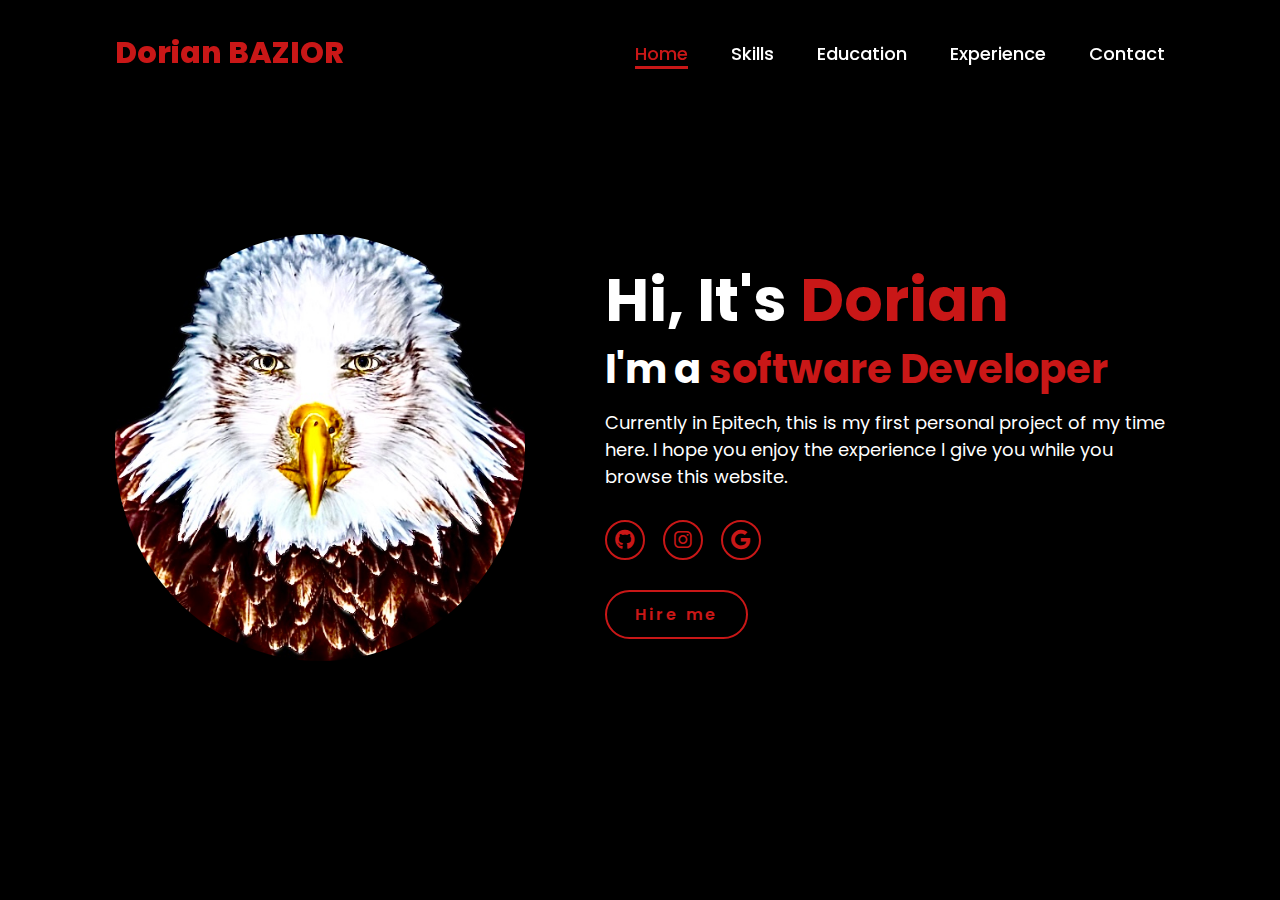
<file: index.html>
<!DOCTYPE html>
<html lang="en">
    
<head>
    <meta charset="UTF-8">
    <meta name="viewport" content="width=device-width, initial-scale=1.0">
    <link rel="stylesheet" href="https://cdnjs.cloudflare.com/ajax/libs/font-awesome/6.5.2/css/all.min.css">
    <link rel="stylesheet" href="style.css">
    <title>Digital Resume Portfolio</title>
</head>
<body>
    <header>
        <a href="index.html" class="logo">Dorian BAZIOR</a>
        <nav>
            <a href="index.html" class="active"> Home</a>
            <a href="skills.html" >Skills</a>
            <a href="education.html" >Education</a>
            <a href="experience.html" >Experience</a>
            <a href="contact.html" >Contact</a>
        </nav>
    </header>
    <section class="home">
        <div class="home-img">
            <img src="profil.jpg" alt="">
        </div>
        <div class="home-content">
            <h1>Hi, It's <span>Dorian</span></h1>
            <h3 class="typing-text">I'm a <span></span></h3>
            <p>Currently in Epitech, this is my first personal project of my time here. I hope you enjoy the experience I give you while you browse this website.</p>
            <div class="social-icons">
                <a href="https://github.com/DorianBazior"><i class="fa-brands fa-github"></i></a>
                <a href="https://www.instagram.com/eagleman_dev/"><i class="fa-brands fa-instagram"></i></a>
                <a href="https://www.google.com/search?q=eagle&oq=&gs_lcrp=EgZjaHJvbWUqCQgCECMYJxjqAjIJCAAQIxgnGOoCMgkIARAjGCcY6gIyCQgCECMYJxjqAjIJCAMQIxgnGOoCMgkIBBAjGCcY6gIyCQgFECMYJxjqAjIJCAYQIxgnGOoCMgkIBxAjGCcY6gLSAQkyNjc0N2oxajeoAgiwAgHxBZibBjn40THM&sourceid=chrome&ie=UTF-8"><i class="fa-brands fa-google"></i></a>
            </div>
            <a href="contact.html" class="btn">Hire me</a>
        </div>
    </section>
</body>
</html>
</file>
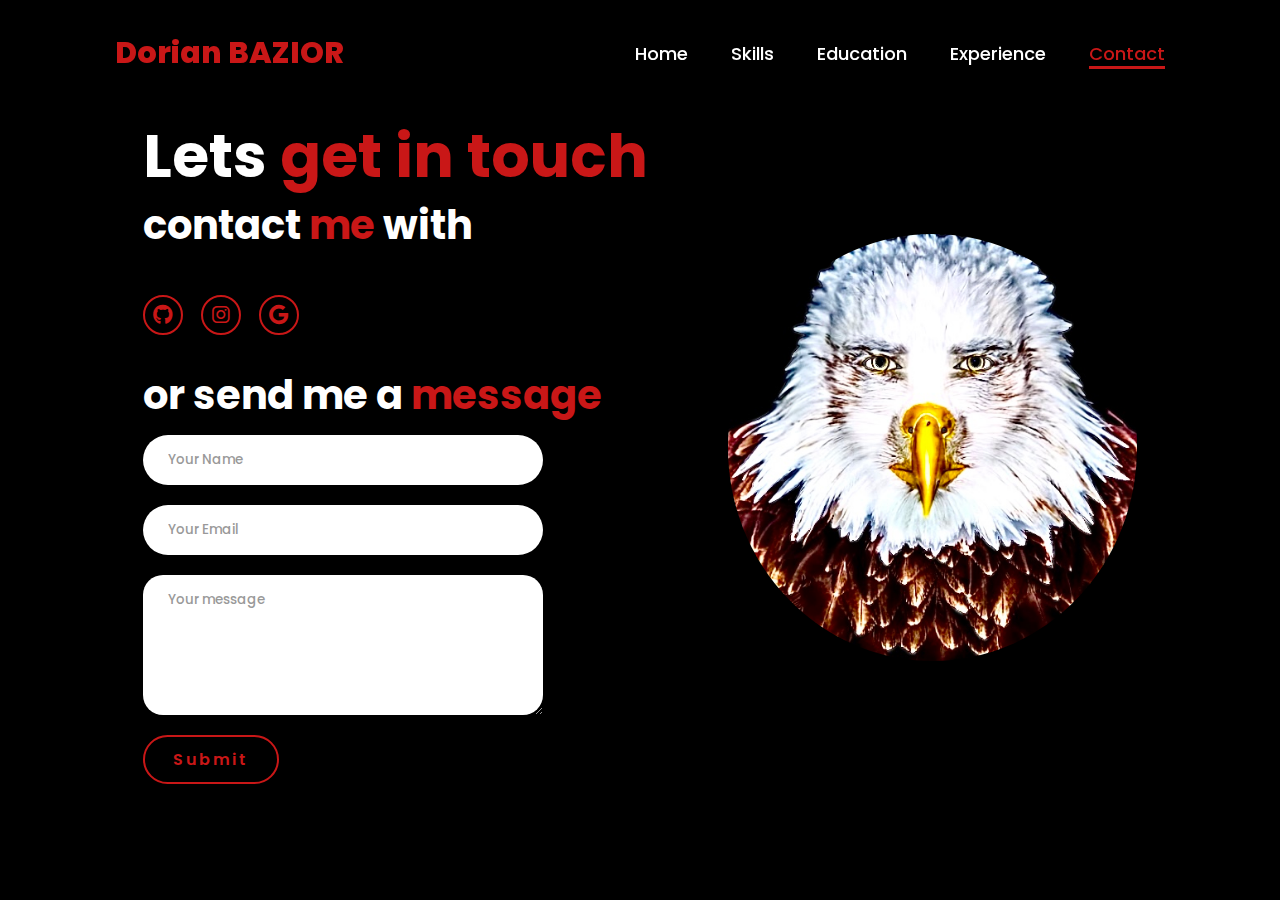
<file: contact.html>
<!DOCTYPE html>
<html lang="en">
    
<head>
    <meta charset="UTF-8">
    <meta name="viewport" content="width=device-width, initial-scale=1.0">
    <link rel="stylesheet" href="https://cdnjs.cloudflare.com/ajax/libs/font-awesome/6.5.2/css/all.min.css">
    <link rel="stylesheet" href="style.css">
    <title>Digital Resume Portfolio</title>
</head>
<body>
    <header>
        <a href="home.html" class="logo">Dorian BAZIOR</a>
        <nav>
            <a href="home.html" > Home</a>
            <a href="skills.html" >Skills</a>
            <a href="education.html" >Education</a>
            <a href="experience.html" >Experience</a>
            <a href="contact.html" class="active">Contact</a>
        </nav>
    </header>
    <section class="home">
        <div class="home-content">
            <h1>Lets <span>get in touch</span></h1>
            <h3>contact <span>me</span> with</h3>
            <div class="social-icons">
                <a href="https://github.com/DorianBazior"><i class="fa-brands fa-github"></i></a>
                <a href="https://www.instagram.com/eagleman_dev/"><i class="fa-brands fa-instagram"></i></a>
                <a href="https://www.google.com/search?q=eagle&oq=&gs_lcrp=EgZjaHJvbWUqCQgCECMYJxjqAjIJCAAQIxgnGOoCMgkIARAjGCcY6gIyCQgCECMYJxjqAjIJCAMQIxgnGOoCMgkIBBAjGCcY6gIyCQgFECMYJxjqAjIJCAYQIxgnGOoCMgkIBxAjGCcY6gLSAQkyNjc0N2oxajeoAgiwAgHxBZibBjn40THM&sourceid=chrome&ie=UTF-8"><i class="fa-brands fa-google"></i></a>
            </div>
            <h3>or send me a <span>message</span></h3>
            <form action="https://api.web3forms.com/submit" method="POST" class="contact-left">
                <input type="hidden" name="access_key" value="ede76a2a-1df0-46cd-8d35-f99ede9945dd">
                <input type="text" name="name" placeholder="Your Name" class="contact-inputs" required>
                <input type="email" name="email" placeholder="Your Email" class="contact-inputs" required>
                <textarea name="message" placeholder="Your message" class="contact-inputs" required></textarea>
                <button type="submit" class="btn">Submit</button>
            </form>
        </div>
        <div class="home-img">
            <img src="profil.jpg" alt="">
        </div>
    </section>
</body>
</html>
</file>
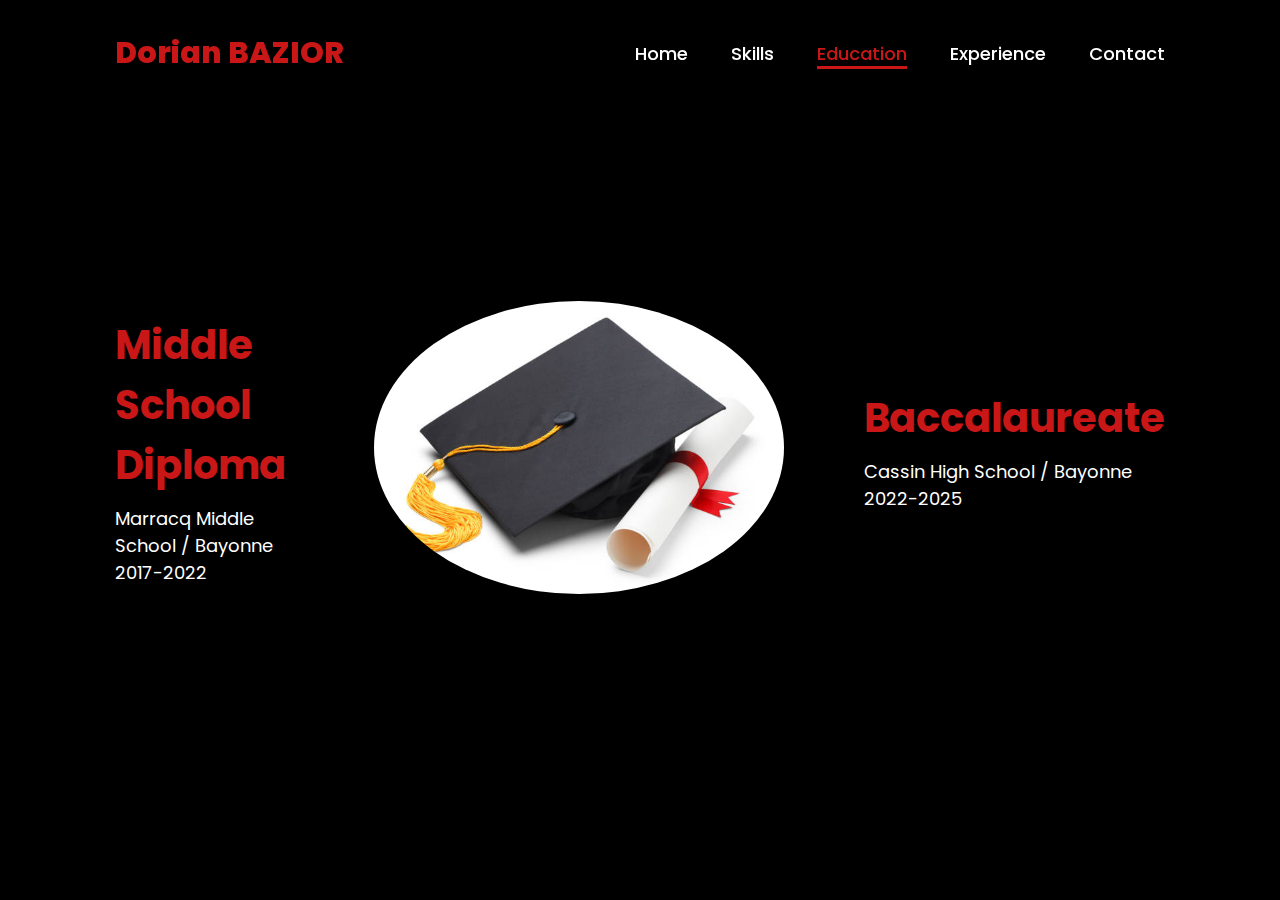
<file: education.html>
<!DOCTYPE html>
<html lang="en">
    
<head>
    <meta charset="UTF-8">
    <meta name="viewport" content="width=device-width, initial-scale=1.0">
    <link rel="stylesheet" href="https://cdnjs.cloudflare.com/ajax/libs/font-awesome/6.5.2/css/all.min.css">
    <link rel="stylesheet" href="style.css">
    <title>Digital Resume Portfolio</title>
</head>
<body>
    <header>
        <a href="home.html" class="logo">Dorian BAZIOR</a>
        <nav>
            <a href="home.html" > Home</a>
            <a href="skills.html" >Skills</a>
            <a href="education.html" class="active">Education</a>
            <a href="experience.html" >Experience</a>
            <a href="contact.html" >Contact</a>
        </nav>
    </header>
    <section class="home">
        <div class="home-content">
            <h3><span>Middle School Diploma</span></h3>
            <p>Marracq Middle School / Bayonne 2017-2022</p>
        </div>
        <div class="home-img">
            <img src="diploma.jpg" alt="">
        </div>
        <div class="home-content">
            <h3><span>Baccalaureate</span></h3>
            <p>Cassin High School / Bayonne 2022-2025</p>
        </div>
    </section>
</body>
</html>
</file>
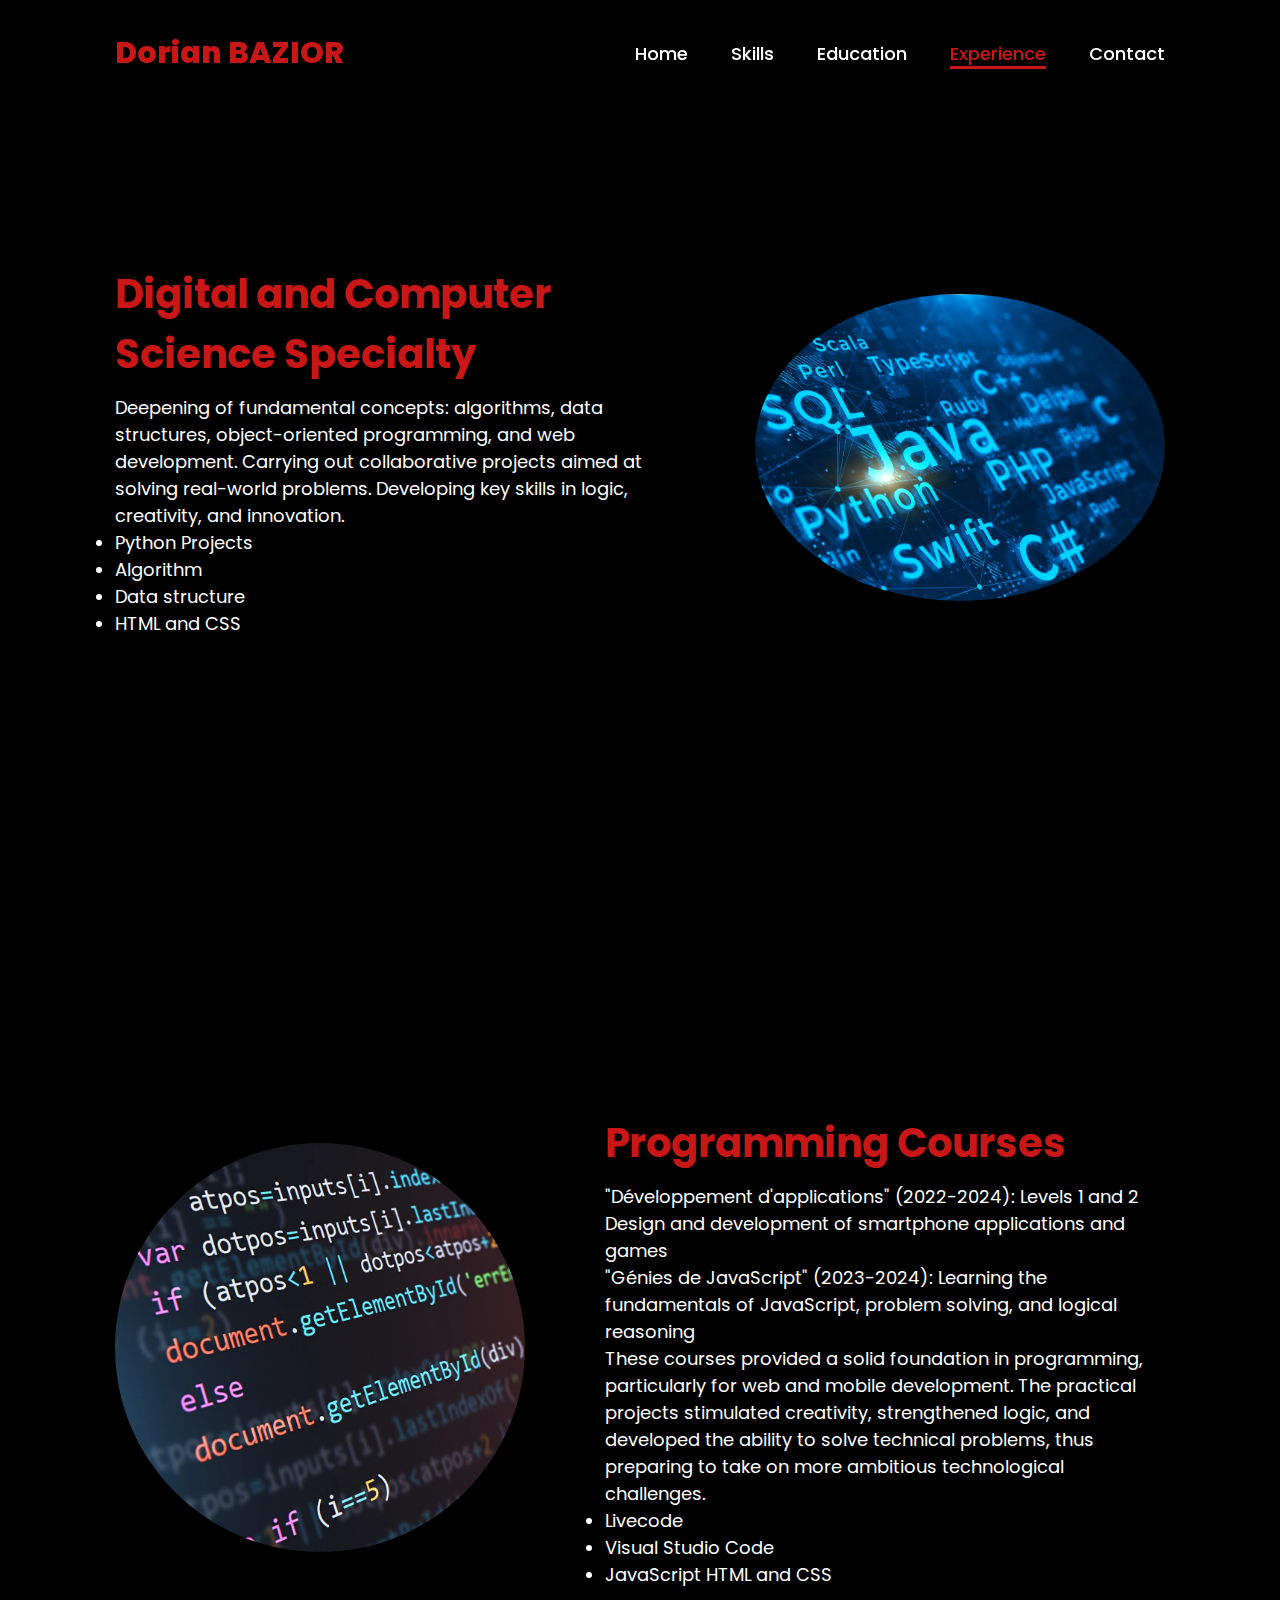
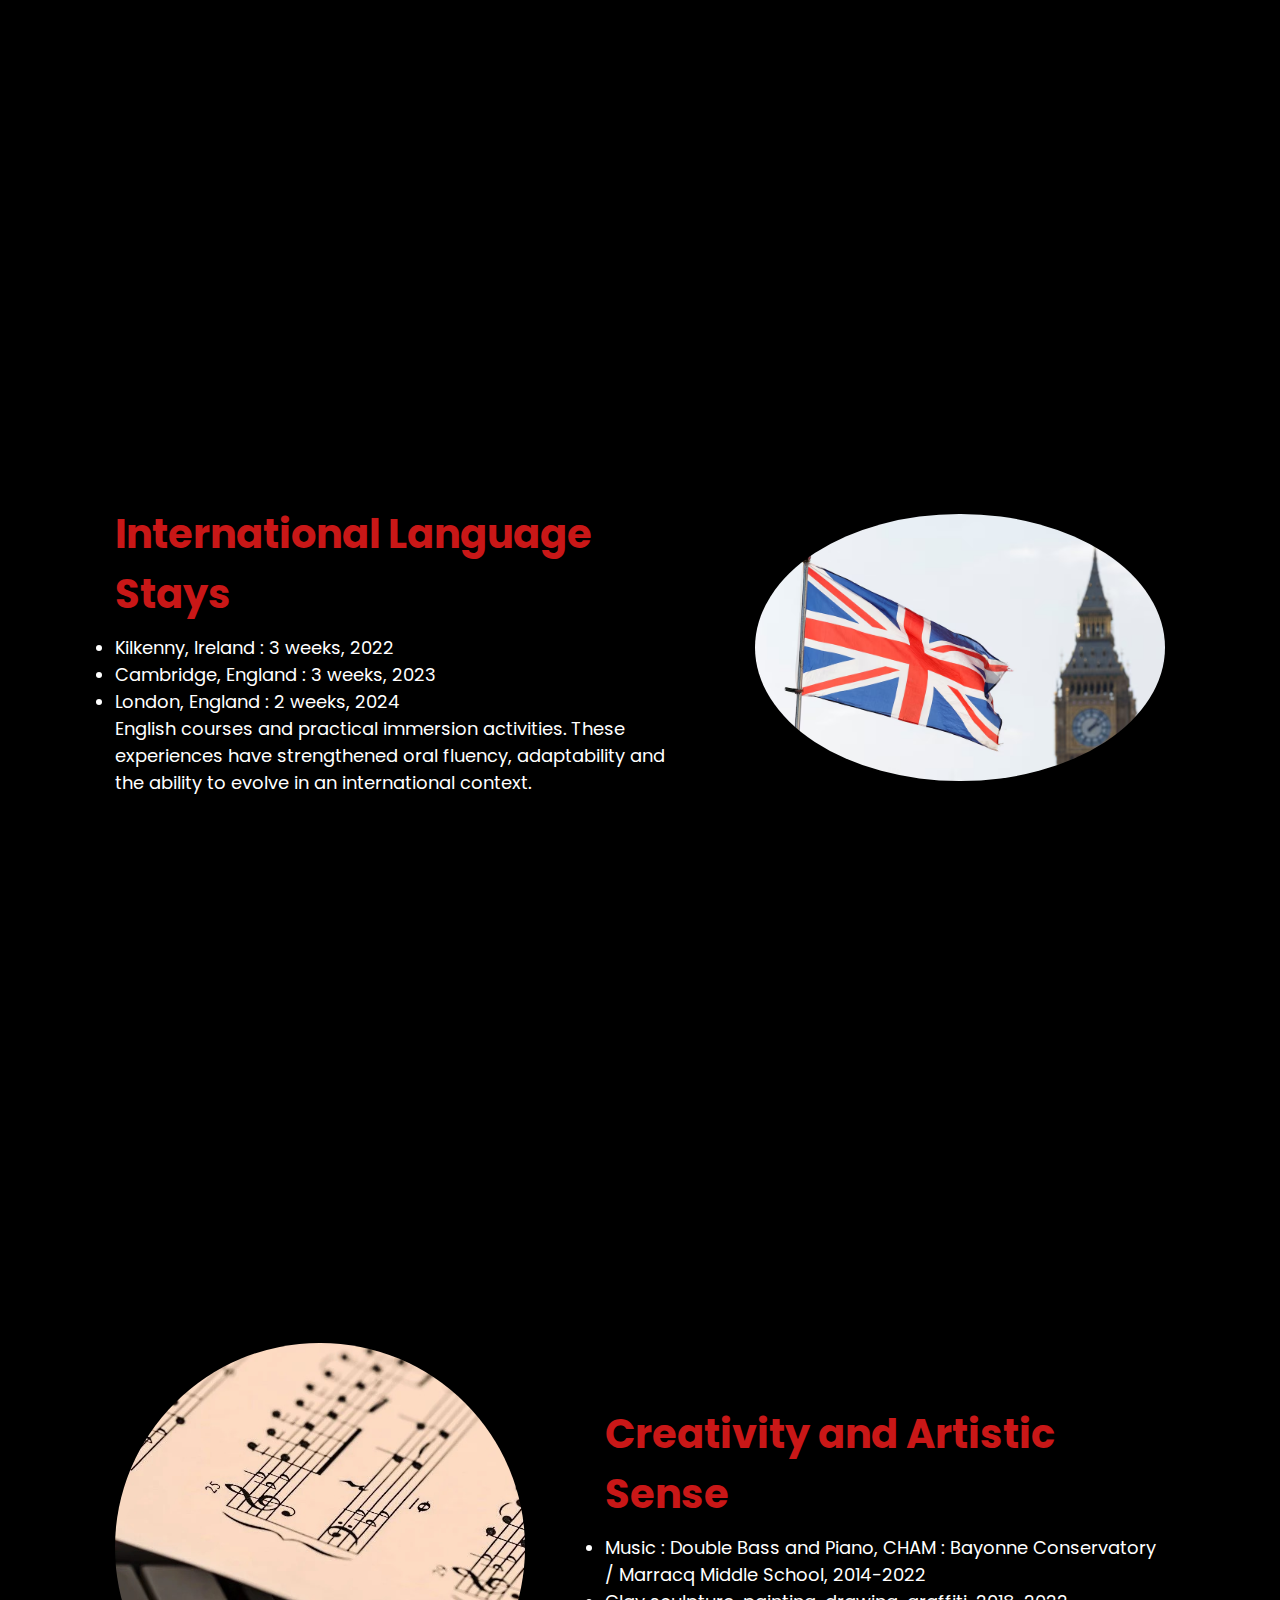
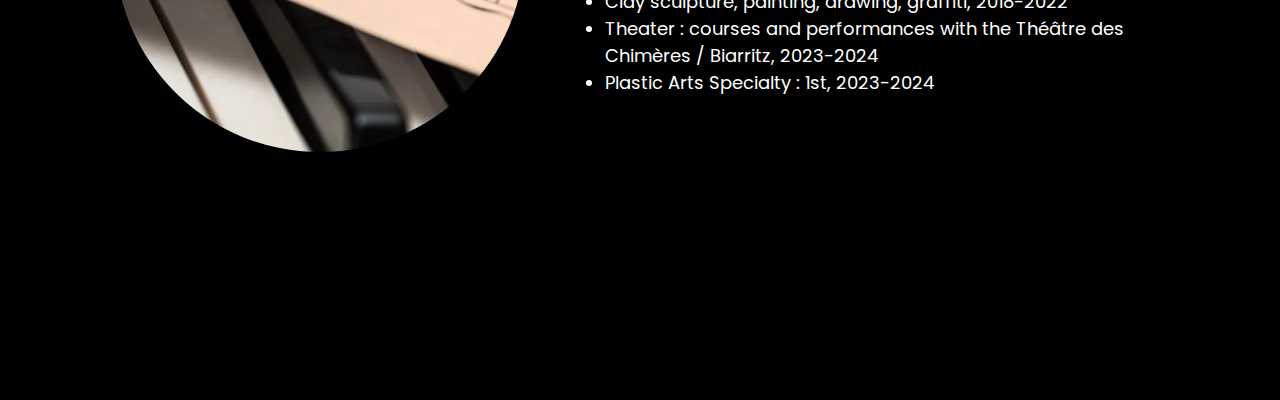
<file: experience.html>
<!DOCTYPE html>
<html lang="en">
    
<head>
    <meta charset="UTF-8">
    <meta name="viewport" content="width=device-width, initial-scale=1.0">
    <link rel="stylesheet" href="https://cdnjs.cloudflare.com/ajax/libs/font-awesome/6.5.2/css/all.min.css">
    <link rel="stylesheet" href="style.css">
    <title>Digital Resume Portfolio</title>
</head>
<body>
    <header>
        <a href="index.html" class="logo">Dorian BAZIOR</a>
        <nav>
            <a href="index.html" > Home</a>
            <a href="skills.html" >Skills</a>
            <a href="education.html" >Education</a>
            <a href="experience.html" class="active">Experience</a>
            <a href="contact.html" >Contact</a>
        </nav>
    </header>
    <section class="home">
        <div class="home-content">
            <h3><span>Digital and Computer Science Specialty</span></h3>
            <p>Deepening of fundamental concepts: algorithms, data structures, 
                object-oriented programming, and web development. 
                Carrying out collaborative projects aimed at solving real-world problems. 
                Developing key skills in logic, creativity, and innovation.</p>
            <ul>
                <li>Python Projects</li>
                <li>Algorithm</li>
                <li>Data structure</li>
                <li>HTML and CSS</li>
            </ul>
        </div>
        <div class="home-img">
            <img src="nsi.jpg" alt="">
        </div>
    </section>
    <section class="home">
        <div class="home-img">
            <img src="courses.jpg" alt="">
        </div>
        <div class="home-content">
            <h3><span>Programming Courses</span></h3>
            <p>"Développement d'applications" (2022-2024): 
                Levels 1 and 2 Design and development of smartphone applications and games</p>
            <p>"Génies de JavaScript" (2023-2024): 
                Learning the fundamentals of JavaScript, problem solving, and logical reasoning</p>
            <p>These courses provided a solid foundation in programming, 
                particularly for web and mobile development. 
                The practical projects stimulated creativity, strengthened logic, 
                and developed the ability to solve technical problems, 
                thus preparing to take on more ambitious technological challenges.</p>
            <ul>
                <li>Livecode</li>
                <li>Visual Studio Code</li>
                <li>JavaScript HTML and CSS</li>
            </ul>
        </div>
    </section>
    <section class="home">
        <div class="home-content">
            <h3><span>International Language Stays</span></h3>
            <ul>
                <li>Kilkenny, Ireland : 3 weeks, 2022</li>
                <li>Cambridge, England : 3 weeks, 2023</li>
                <li>London, England : 2 weeks, 2024</li>
            </ul>
            <p>English courses and practical immersion activities. 
                These experiences have strengthened oral fluency, 
                adaptability and the ability to evolve in an international context.</p>
        </div>
        <div class="home-img">
            <img src="uk.jpg" alt="">
        </div>
    </section>
    <section class="home">
        <div class="home-img">
            <img src="music.jpg" alt="">
        </div>
        <div class="home-content">
            <h3><span>Creativity and Artistic Sense</span></h3>
            <ul>
                <li>Music : Double Bass and Piano, CHAM : Bayonne Conservatory / Marracq Middle School, 2014-2022</li>
                <li>Clay sculpture, painting, drawing, graffiti, 2018-2022</li>
                <li>Theater : courses and performances with the Théâtre des Chimères / Biarritz, 2023-2024</li>
                <li>Plastic Arts Specialty : 1st, 2023-2024</li>
            </ul>
        </div>
    </section>
</body>

</html>
</file>
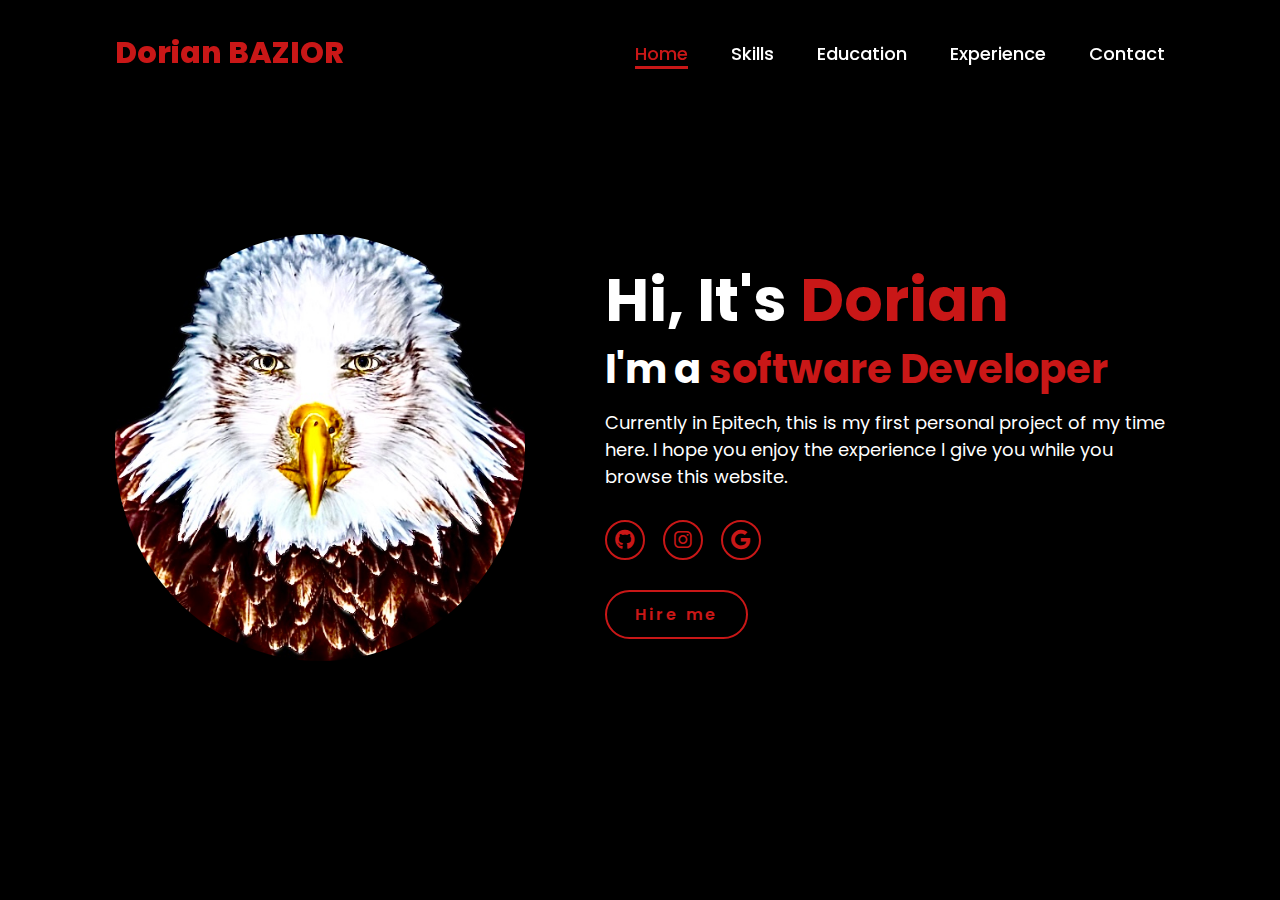
<file: home.html>
<!DOCTYPE html>
<html lang="en">
    
<head>
    <meta charset="UTF-8">
    <meta name="viewport" content="width=device-width, initial-scale=1.0">
    <link rel="stylesheet" href="https://cdnjs.cloudflare.com/ajax/libs/font-awesome/6.5.2/css/all.min.css">
    <link rel="stylesheet" href="style.css">
    <title>Digital Resume Portfolio</title>
</head>
<body>
    <header>
        <a href="home.html" class="logo">Dorian BAZIOR</a>
        <nav>
            <a href="home.html" class="active"> Home</a>
            <a href="skills.html" >Skills</a>
            <a href="education.html" >Education</a>
            <a href="experience.html" >Experience</a>
            <a href="contact.html" >Contact</a>
        </nav>
    </header>
    <section class="home">
        <div class="home-img">
            <img src="profil.jpg" alt="">
        </div>
        <div class="home-content">
            <h1>Hi, It's <span>Dorian</span></h1>
            <h3 class="typing-text">I'm a <span></span></h3>
            <p>Currently in Epitech, this is my first personal project of my time here. I hope you enjoy the experience I give you while you browse this website.</p>
            <div class="social-icons">
                <a href="https://github.com/DorianBazior"><i class="fa-brands fa-github"></i></a>
                <a href="https://www.instagram.com/eagleman_dev/"><i class="fa-brands fa-instagram"></i></a>
                <a href="https://www.google.com/search?q=eagle&oq=&gs_lcrp=EgZjaHJvbWUqCQgCECMYJxjqAjIJCAAQIxgnGOoCMgkIARAjGCcY6gIyCQgCECMYJxjqAjIJCAMQIxgnGOoCMgkIBBAjGCcY6gIyCQgFECMYJxjqAjIJCAYQIxgnGOoCMgkIBxAjGCcY6gLSAQkyNjc0N2oxajeoAgiwAgHxBZibBjn40THM&sourceid=chrome&ie=UTF-8"><i class="fa-brands fa-google"></i></a>
            </div>
            <a href="contact.html" class="btn">Hire me</a>
        </div>
    </section>
</body>
</html>
</file>
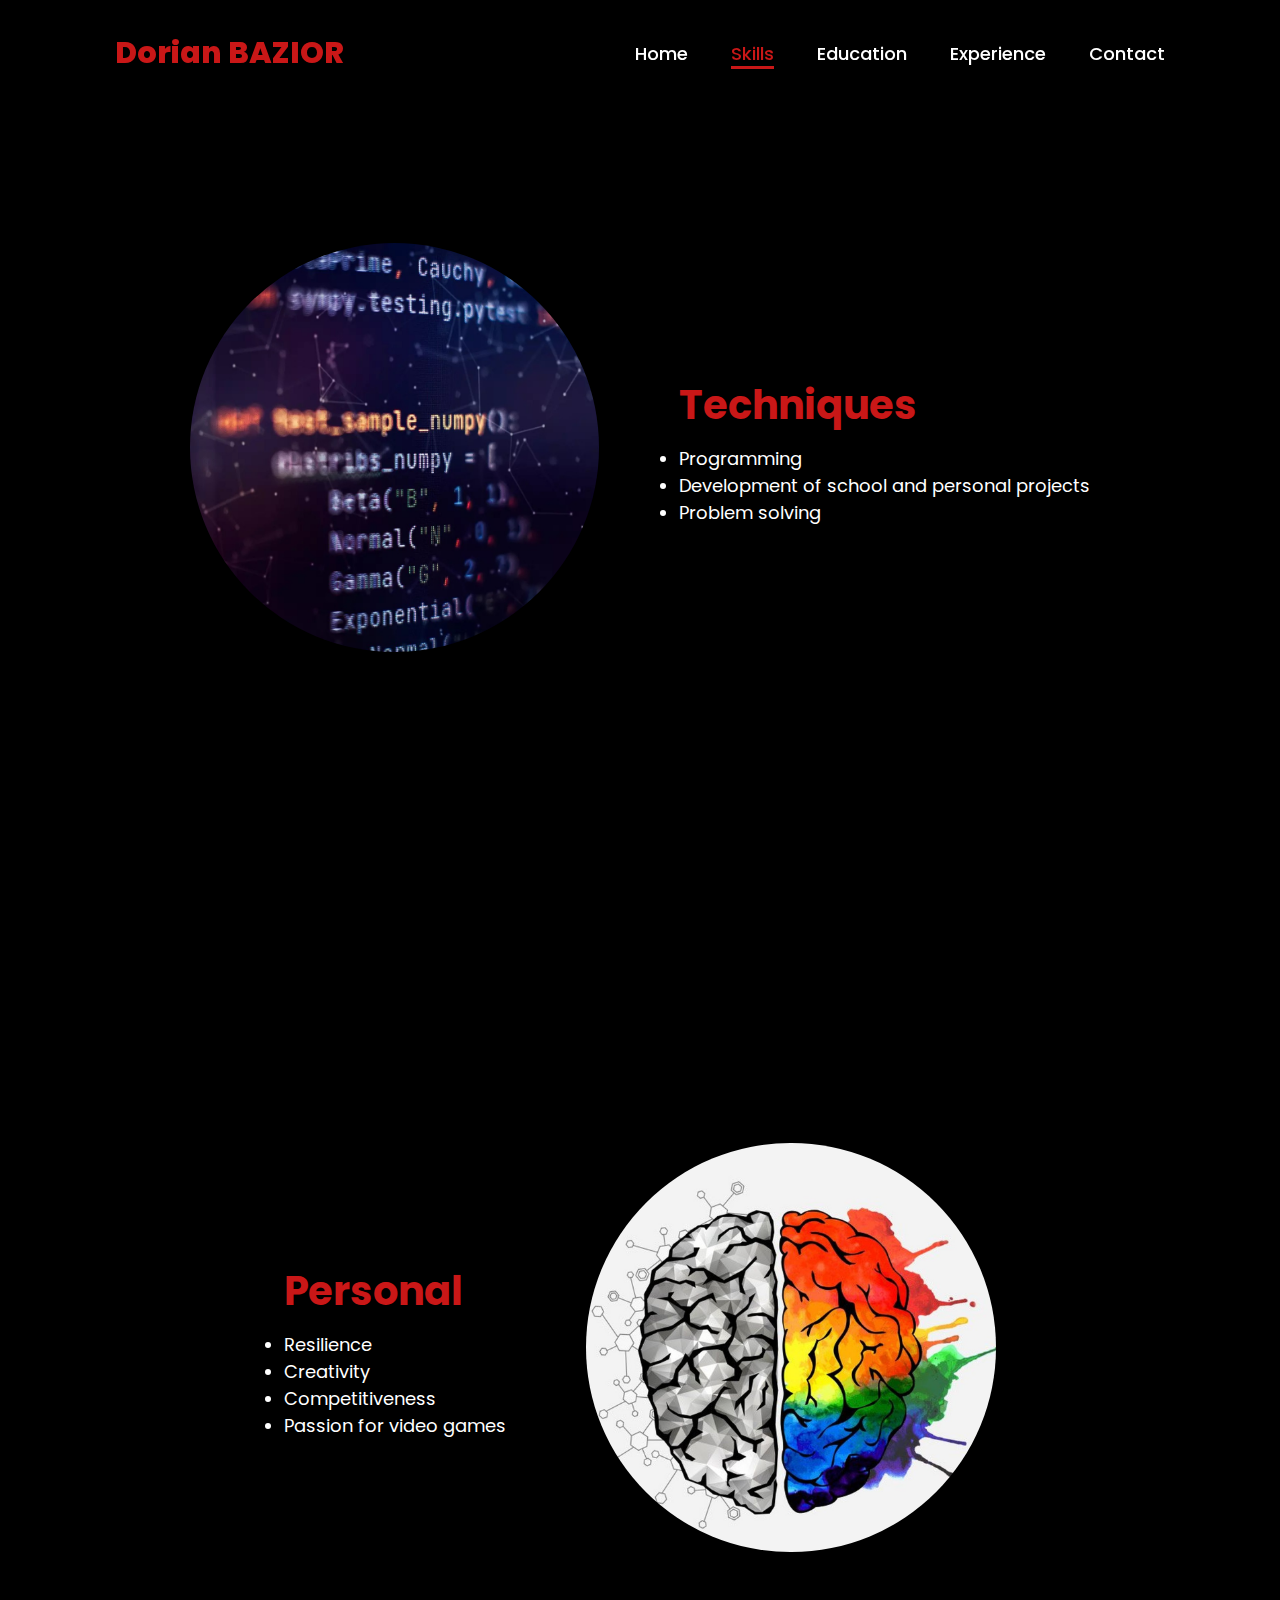
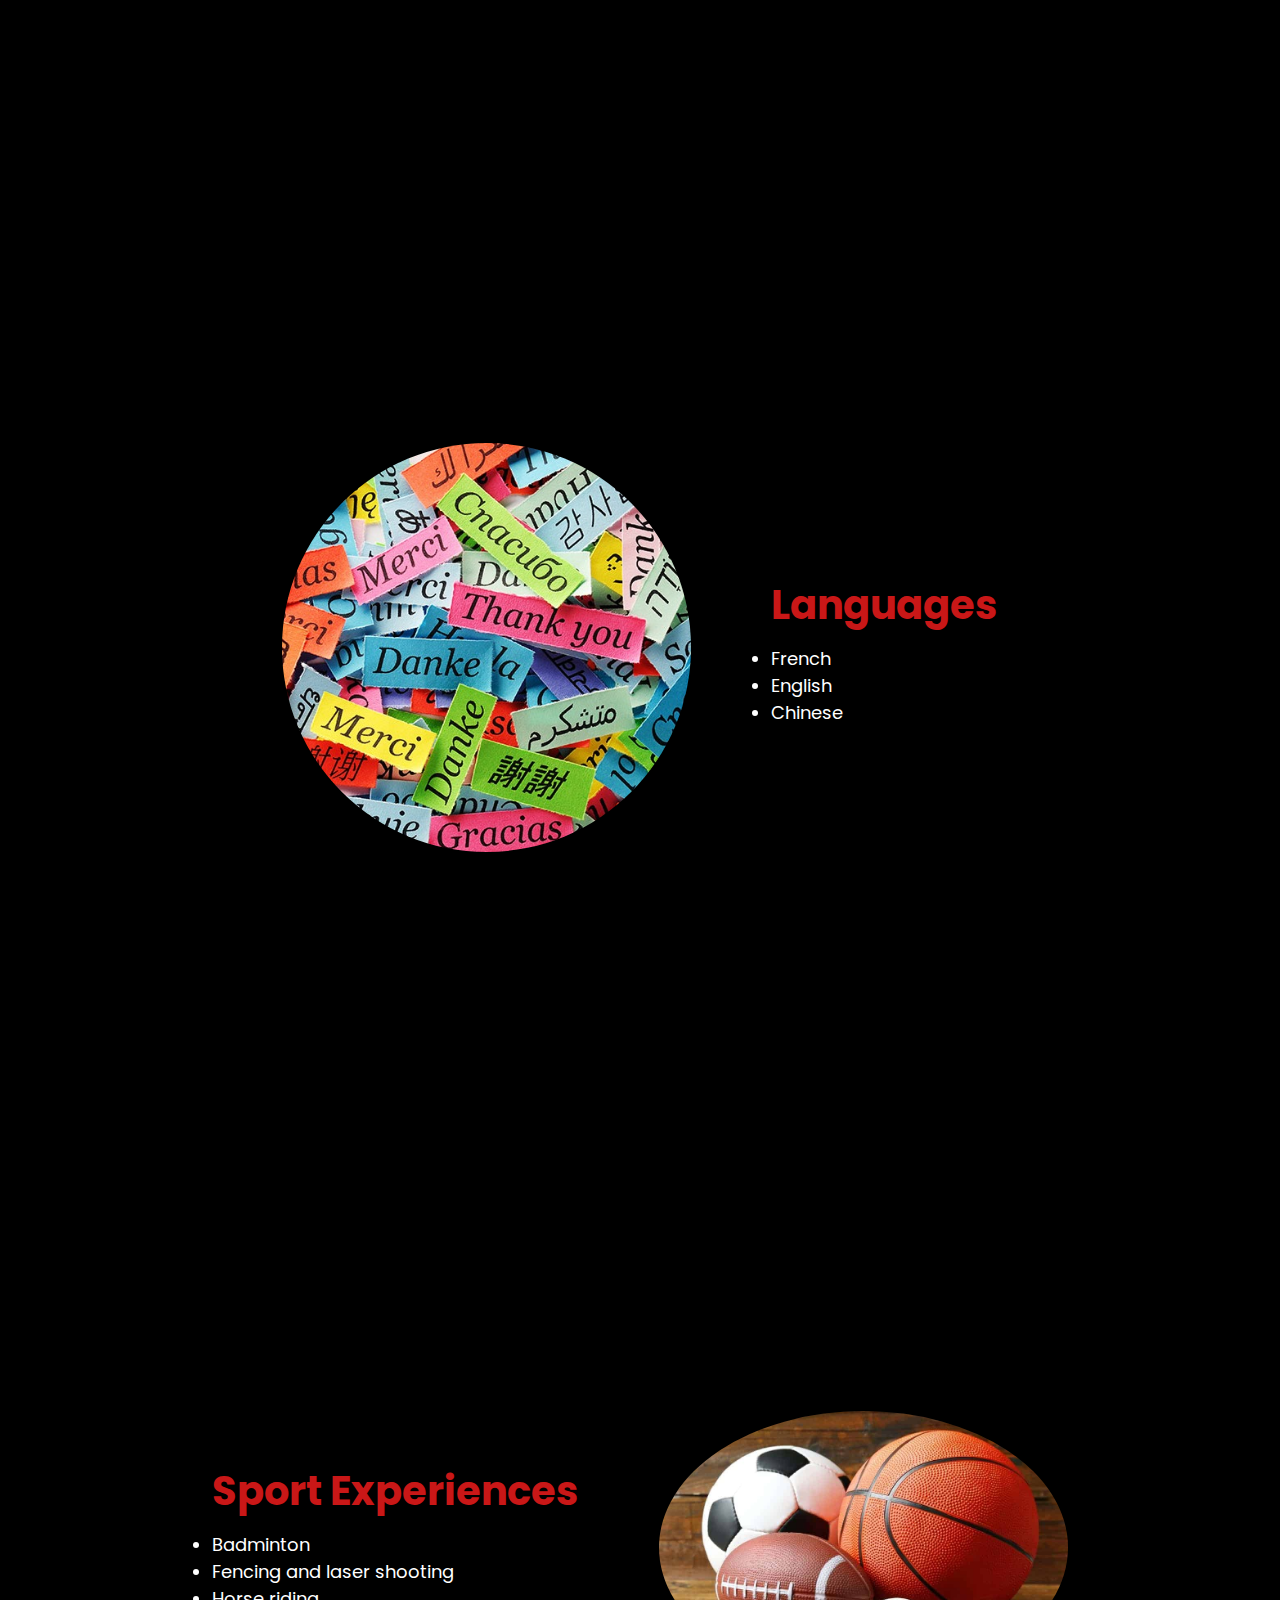
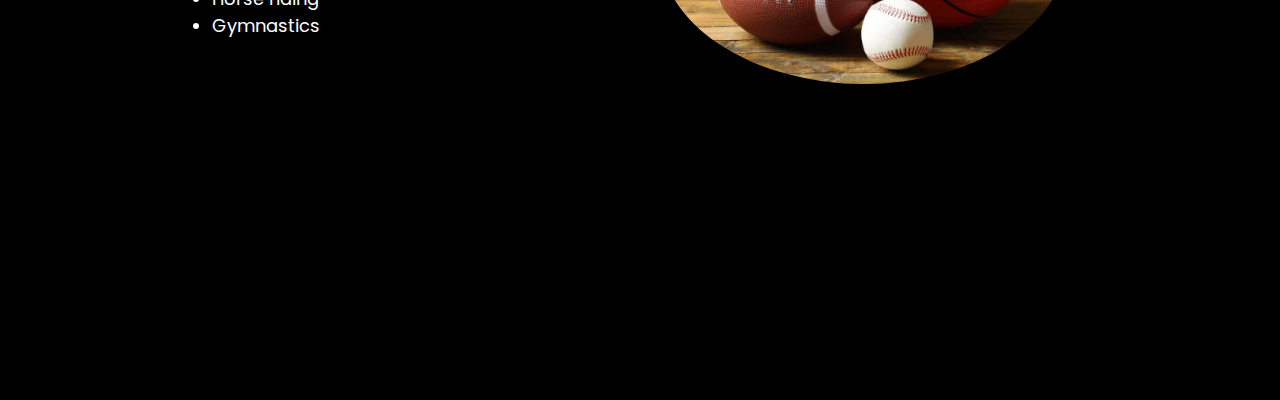
<file: skills.html>
<!DOCTYPE html>
<html lang="en">
    
<head>
    <meta charset="UTF-8">
    <meta name="viewport" content="width=device-width, initial-scale=1.0">
    <link rel="stylesheet" href="https://cdnjs.cloudflare.com/ajax/libs/font-awesome/6.5.2/css/all.min.css">
    <link rel="stylesheet" href="style.css">
    <title>Digital Resume Portfolio</title>
</head>
<body>
    <header>
        <a href="home.html" class="logo">Dorian BAZIOR</a>
        <nav>
            <a href="home.html" > Home</a>
            <a href="skills.html" class="active">Skills</a>
            <a href="education.html" >Education</a>
            <a href="experience.html" >Experience</a>
            <a href="contact.html" >Contact</a>
        </nav>
    </header>
    <section class="home">
        <div class="home-img">
            <img src="techniques.jpg" alt="">
        </div>
        <div class="home-content">
            <h3><span>Techniques</span></h3>
            <ul>
                <li>Programming</li>
                <li>Development of school and personal projects</li>
                <li>Problem solving</li>
            </ul>
        </div>
    </section>
    <section class="home">
        <div class="home-content">
            <h3><span>Personal</span></h3>
            <ul>
                <li>Resilience</li>
                <li>Creativity</li>
                <li>Competitiveness</li>
                <li>Passion for video games</li>
            </ul>
        </div>
        <div class="home-img">
            <img src="personal.jpg" alt="">
        </div>
    </section>
    <section class="home">
        <div class="home-img">
            <img src="languages.jpg" alt="">
        </div>
        <div class="home-content">
            <h3><span>Languages</span></h3>
            <ul>
                <li>French</li>
                <li>English</li>
                <li>Chinese</li>
            </ul>
        </div>
    </section>
    <section class="home">
        <div class="home-content">
            <h3><span>Sport Experiences</span></h3>
            <ul>
                <li>Badminton</li>
                <li>Fencing and laser shooting</li>
                <li>Horse riding</li>
                <li>Gymnastics</li>
            </ul>
        </div>
        <div class="home-img">
            <img src="sport.jpg" alt="">
        </div>
    </section>
</body>
</html>
</file>
<file: style.css>
@import url('https://fonts.googleapis.com/css2?family=Poppins:wght@100;200;300;400;500;600&display=swap');

*{
    margin: 0;
    padding: 0;
    box-sizing: border-box;
    text-decoration: none;
    border: none;
    outline: none;
    font-family: 'Poppins', sans-serif;
}

html{
    font-size: 62.5%;
}

body{
    width: 100%;
    height: 100vh;
    overflow-x: hidden;
    background-color: black;
    color: white;
}

header{
    margin-top: 20px;
    position: fixed;
    top: 0;
    left: 0;
    width: 100%;
    padding: 1rem 9%;
    background-color: transparent;
    filter: drop-shadow(10px);
    display: flex;
    justify-content: space-between;
    align-items: center;
    z-index: 100;
}

.logo{
    font-size: 3rem;
    color: #c91717;
    font-weight: 800;
    cursor: pointer;
    transition: 0.5s ease;
}

.logo:hover{
    transform: scale(1.1);
}

nav a{
    font-size: 1.8rem;
    color: white;
    margin-left: 4rem;
    font-weight: 500;
    transition: 0.3s ease;
    border-bottom: 3px solid transparent;
}

nav a:hover,
nav a.active{
    color: #c91717;
    border-bottom: 3px solid #c91717;
}

@media(max-width:995px){
    nav{
        position: absolute;
        top: 0;
        right: 0;
        width: 40%;
        border-left: 3px solid #c91717;
        border-bottom: 3px solid #c91717;
        border-bottom-left-radius: 2rem;
        padding: 1rem solid;
        background-color: #161616;
        border-top: 0.1rem solid rgba(0,0,0,0.1);
    }

    nav.active{
        display: block;
    }

    nav a{
        display: block;
        font-size: 2rem;
        margin: 3rem 0;
    }

    nav a:hover,
    nav a.active{
        padding: 1rem;
        border-radius: 0.5rem;
        border-bottom: 0.5rem solid #c91717;
    }
}

section{
    min-height: 100vh;
    padding: 5rem 9% 5rem;
}

.home{
    display: flex;
    justify-content: center;
    align-items: center;
    gap: 8rem;
    background-color: black;
}

.home .home-content h1{
    font-size: 6rem;
    font-weight: 700;
    line-height: 1.3;
}

span{
    color: #c91717;
}

.home-content h3{
    font-size: 4rem;
    margin-bottom: 1rem;
    font-weight: 700;
}

.home-content p{
    font-size: 1.8rem;
}

.home-content li{
    font-size: 1.8rem;
}

.home-img{
    border-radius: 50%;
}

.home-img img{
    position: relative;
    width: 32vw;
    border-radius: 50%;
    box-shadow: 0 0 25px solid #c91717;
    cursor: pointer;
    transition: 0.2s linear;
}

.home-img img:hover{
    font-size: 1.8rem;
    font-weight: 500;
}

.social-icons a{
    display: inline-flex;
    justify-content: center;
    align-items: center;
    width: 4rem;
    height: 4rem;
    background-color: transparent;
    border: 0.2rem solid #c91717;
    font-size: 2rem;
    border-radius: 50%;
    margin: 3rem 1.5rem 3rem 0;
    transition: 0.3s ease;
    color: #c91717;
}

.social-icons a:hover{
    color: black;
    transform: scale(1.3) translateY(-5px);
    background-color: #c91717;
    box-shadow: 0  0 25px #c91717;
}

.btn{
    display: inline-block;
    padding: 1rem 2.8rem;
    background-color: black;
    border-radius: 4rem;
    font-size: 1.6rem;
    color: #c91717;
    letter-spacing: 0.3rem;
    font-weight: 600;
    border: 2px solid #c91717;
    transition: 0.3s ease;
    cursor: pointer;
}

.btn:hover{
    transform: scale3d(1.03);
    background-color: #c91717;
    color: black;
    box-shadow: 0 0 25px #c91717;
}

.typing-text{
    font-size: 34px;
    font-weight: 600;
    min-width: 280px;
}

.typing-text span{
    position: relative;
}

.typing-text span::before{
    content: "software Developer";
    color: #c91717;
    animation: words 20s infinite;
}

.typing-text span::after{
    content: "";
    background-color: black;
    position: absolute;
    width: calc(100% + 8px);
    height: 100%;
    border-left: 3px solid black;
    right: -8;
    animation: cursor 0.6s infinite;
}

.contact-left{
    display: flex;
    flex-direction: column;
    align-items: start;
    gap: 20px;
}

.contact-inputs{
    width: 400px;
    height: 50px;
    border: none;
    outline: none;
    padding-left: 25px;
    font-weight: 500;
    color: #333;
    border-radius: 50px;
}

.contact-left textarea{
    height: 140px;
    padding-top: 15px;
    border-radius: 20px;
}

.contact-inputs:focus{
    border: 2px solid #c91717;
}

.contact-inputs::placeholder{
    color: #999;
}

@keyframes cursor{
    to{
        border-left: 3px solid #c91717;
    }
}

@keyframes words{
    0%, 20%{
        content: "Web Developer";
    }
    21%, 40%{
        content: "Developer";
    }
    41%, 60%{
        content: "Web Designer";
    }
    61%, 80%{
        content: "Python Programmer";
    }
    81%, 100%{
        content: "Pygame Developer";
    }
}

@media (max-width: 1000px){
    .home{
        gap: 4rem;
    }
}

@media(max-width:995px){
    .home{
        flex-direction: column;
        margin: 5rem 4rem;
    }

    .home .home-content h3{
        font-size: 2.5rem;
    }

    .home-content h1{
        font-size: 5rem;
    }

    .home-img img{
        width: 70vw;
        margin-top: 4rem;
    }
}
</file>
